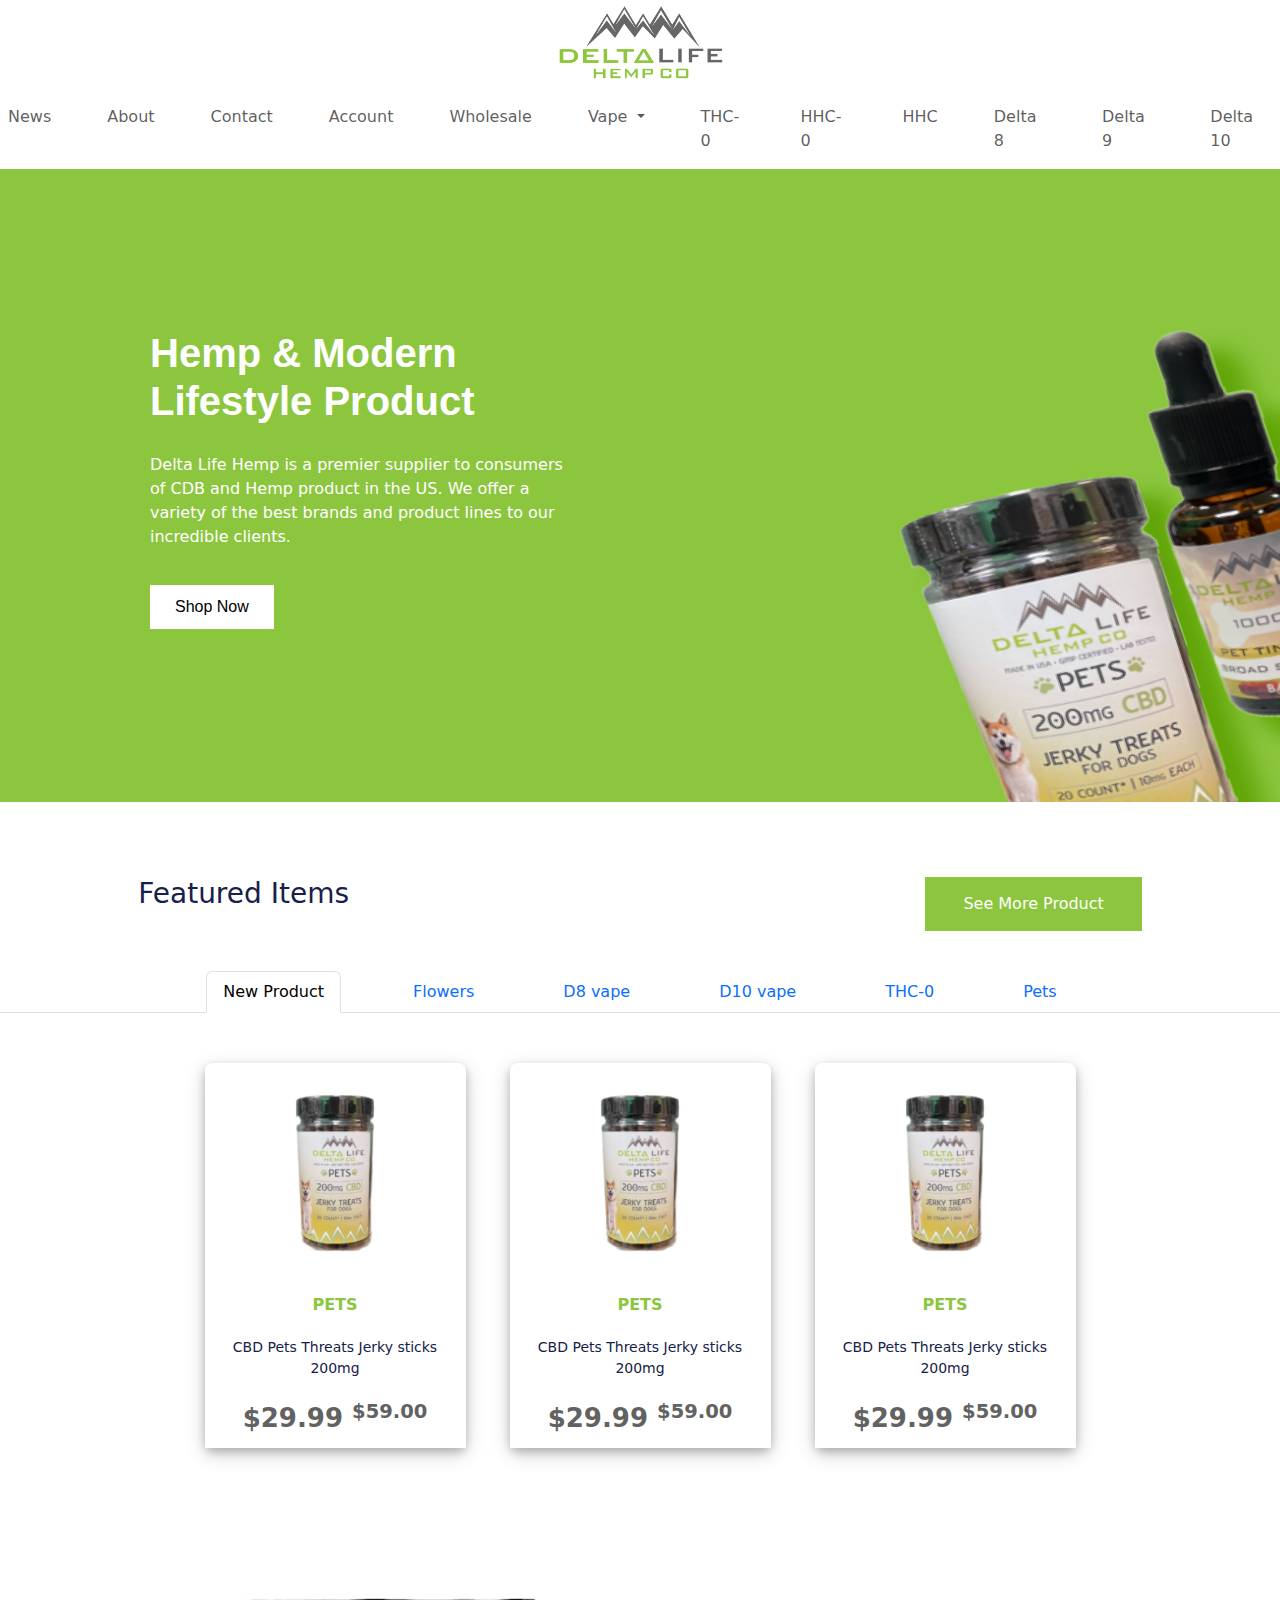
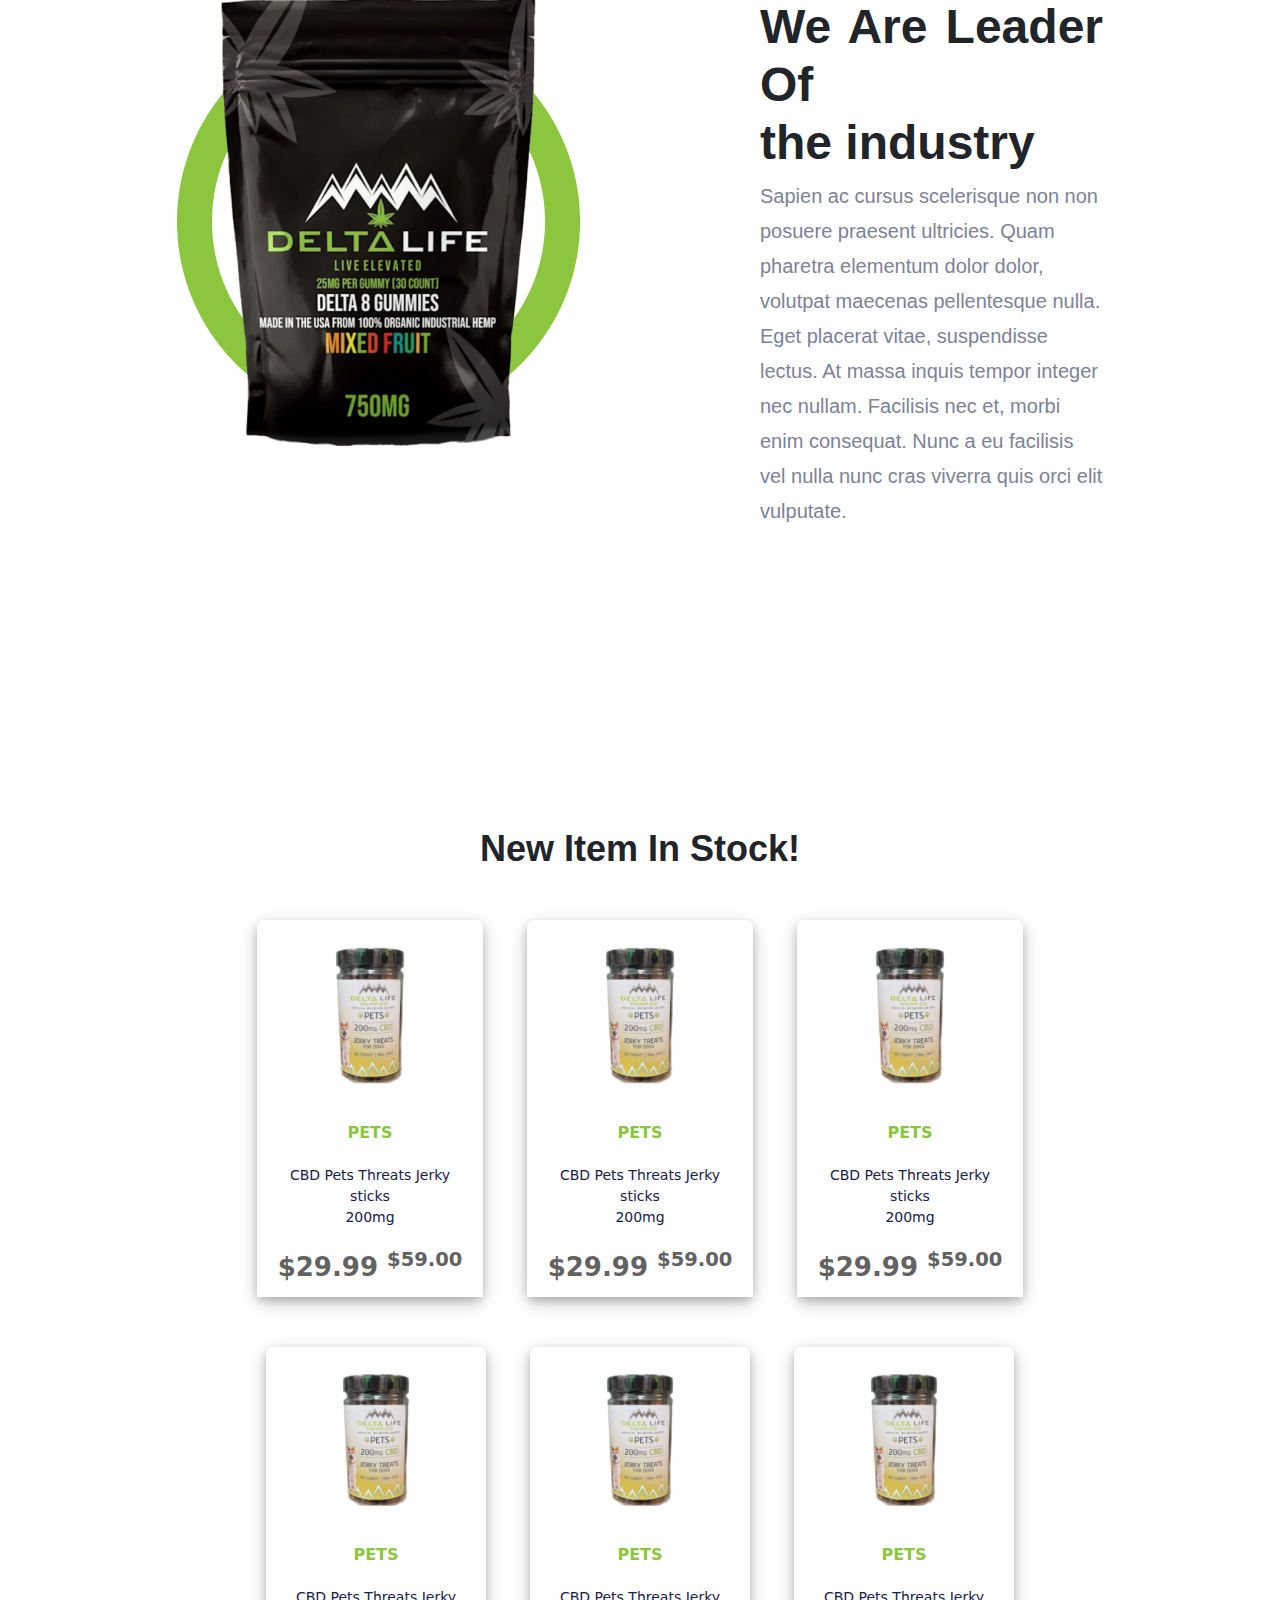
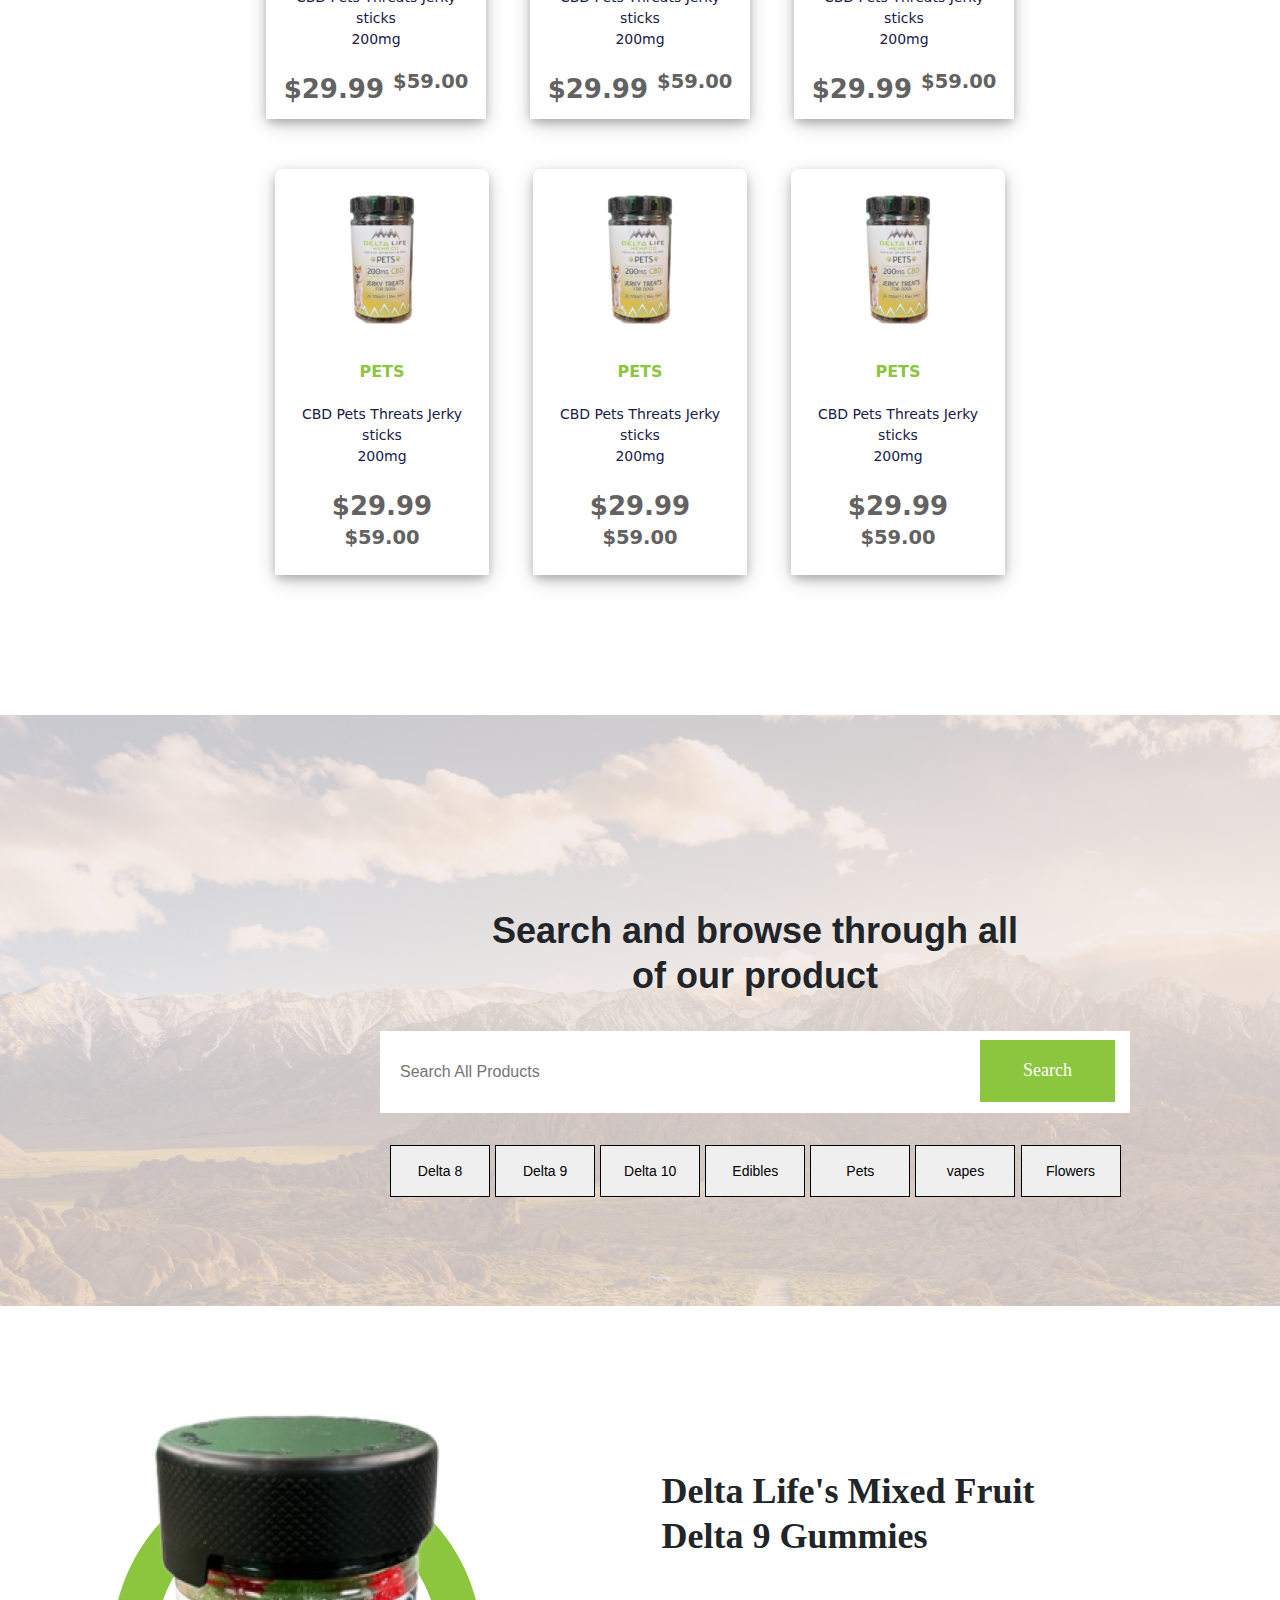
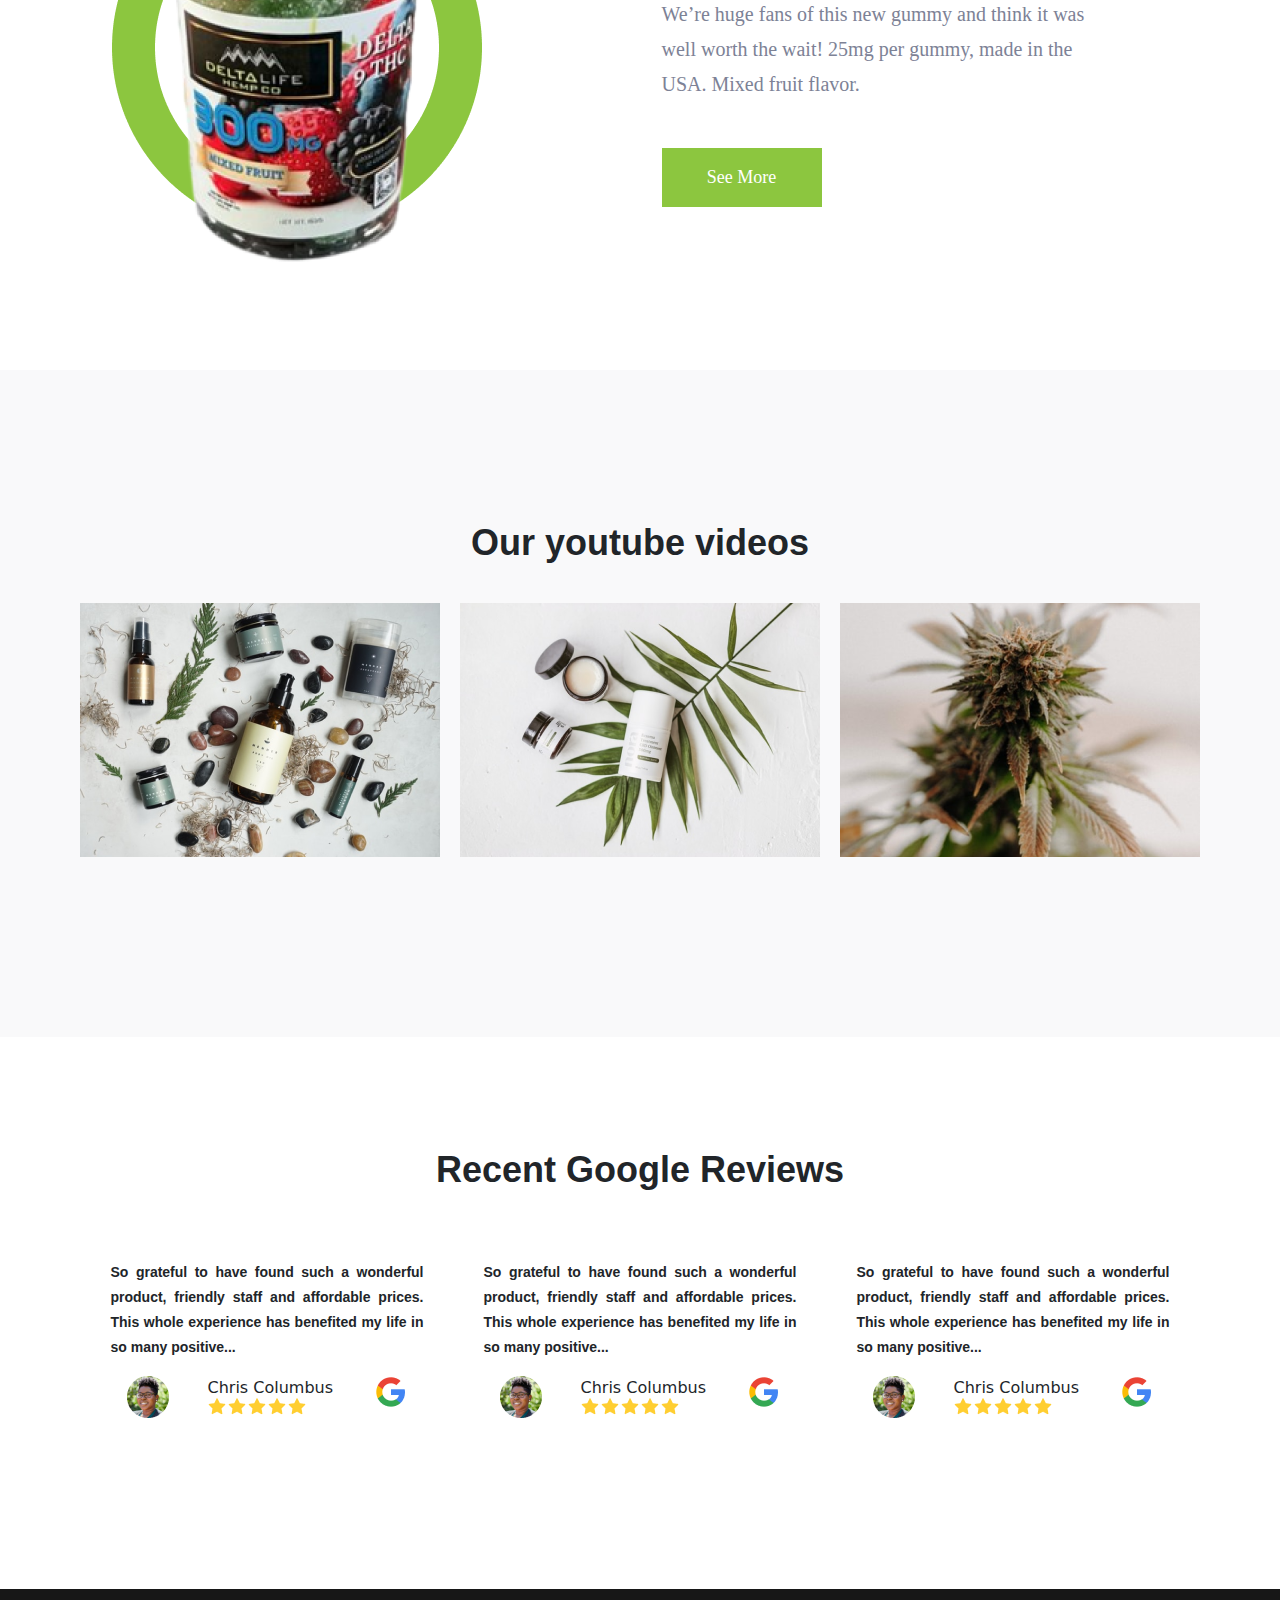
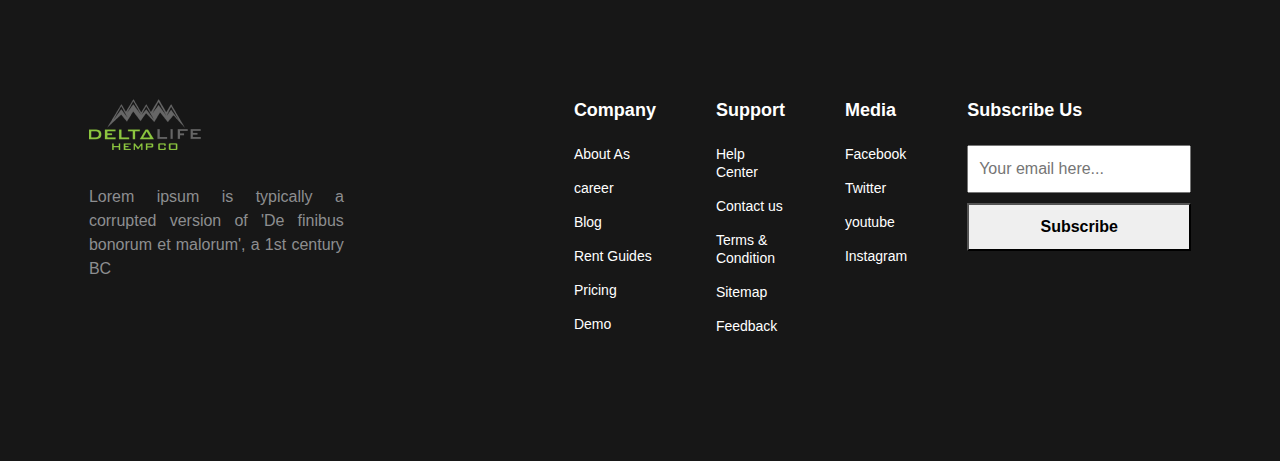
<file: Delta/index.html>
<!DOCTYPE html>
<html lang="en">

<head>
    <meta charset="UTF-8">
    <meta name="viewport" content="width=device-width, initial-scale=1.0">
    <link rel="stylesheet" href="Css/index.css">
    <link href="https://cdn.jsdelivr.net/npm/bootstrap@5.3.3/dist/css/bootstrap.min.css" rel="stylesheet">
    <script src="https://cdn.jsdelivr.net/npm/bootstrap@5.3.3/dist/js/bootstrap.bundle.min.js"></script>
    <title>Delta Life</title>
    <link rel="icon"
    href="logo/delta 2.png">
</head>

<body>
    <div class="box">
        <img src="logo/first test.png" alt="" class="img">
    </div>
    <nav class="navbar navbar-expand-lg navbar-light">

        <div class="nav collapse navbar-collapse" id="navbarNavDropdown">
            <ul class="Inav navbar-nav">
                <li class="nav-item">
                    <a class="nav-link" href="#">News</a>
                </li>
                <li class="nav-item">
                    <a class="nav-link" href="#">About</a>
                </li>
                <li class="nav-item">
                    <a class="nav-link" href="#">Contact</a>
                </li>
                <li class="nav-item">
                    <a class="nav-link" href="#">Account</a>
                </li>
                <li class="nav-item">
                    <a class="nav-link" href="#">Wholesale</a>
                </li>
                <li class="nav-item dropdown">
                    <a class="nav-link dropdown-toggle" href="#" id="navbarDropdownMenuLink" role="button"
                        data-toggle="dropdown" aria-haspopup="true" aria-expanded="false">
                        Vape
                    </a>
                    <div class="dropdown-menu" aria-labelledby="navbarDropdownMenuLink">
                        <a class="dropdown-item" href="#">Action</a>
                        <a class="dropdown-item" href="#">Another action</a>
                        <a class="dropdown-item" href="#">Something else here</a>
                    </div>
                <li class="nav-item">
                    <a class="nav-link" href="#">THC-0</a>
                </li>
                <li class="nav-item">
                    <a class="nav-link" href="#">HHC-0</a>
                </li>
                <li class="nav-item">
                    <a class="nav-link" href="#">HHC</a>
                </li>
                <li class="nav-item">
                    <a class="nav-link" href="#">Delta 8</a>
                </li>
                <li class="nav-item">
                    <a class="nav-link" href="#">Delta 9</a>
                </li>
                <li class="nav-item">
                    <a class="nav-link" href="#">Delta 10</a>
                </li>

                </li>
            </ul>
        </div>
    </nav>
    <div class="box1">
        <div class="Ibox1">
            <div class="IIbox1">
                <h1 class="txt1">Hemp & Modern Lifestyle Product</h1>
                <p class="Itxt1">Delta Life Hemp is a premier supplier to consumers of CDB
                    and Hemp product in the US. We offer a variety of the
                    best brands and product lines to our incredible clients.
                </p>

                <div>
                    <button class="btn1">Shop Now</button>
                </div>
            </div>
        </div>
        <div class="IIIbox1">
            <img src="images/Group 1003.png" alt="" class="img1 ">
        </div>
    </div>
    <div class="box2">
        <div class="Ibox2">
            <h3 class="txt2"> Featured Items</h3>
            <div>
                <button class="btn2">See More Product</button>
            </div>
        </div>
    </div>
    <div class="IIbox2">
        <ul class="nav2 nav nav-tabs mb-3" id="ex1" role="tablist">
            <li class="nav-item" role="presentation">
                <a class="nav-link active" id="ex1-tab-1" data-bs-toggle="tab" href="#ex1-tabs-1" role="tab"
                    aria-controls="ex1-tabs-1" aria-selected="true">New Product</a>
            </li>
            <li class="nav-item" role="presentation">
                <a class="nav-link" id="ex1-tab-2" data-bs-toggle="tab" href="#ex1-tabs-2" role="tab"
                    aria-controls="ex1-tabs-2" aria-selected="false">Flowers</a>
            </li>
            <li class="nav-item" role="presentation">
                <a class="nav-link" id="ex1-tab-3" data-bs-toggle="tab" href="#ex1-tabs-3" role="tab"
                    aria-controls="ex1-tabs-3" aria-selected="false">D8 vape</a>
            </li>
            <li class="nav-item" role="presentation">
                <a class="nav-link" id="ex1-tab-4" data-bs-toggle="tab" href="#ex1-tabs-4" role="tab"
                    aria-controls="ex1-tabs-4" aria-selected="false">D10 vape</a>
            </li>
            <li class="nav-item" role="presentation">
                <a class="nav-link" id="ex1-tab-5" data-bs-toggle="tab" href="#ex1-tabs-5" role="tab"
                    aria-controls="ex1-tabs-5" aria-selected="false">THC-0</a>
            </li>
            <li class="nav-item" role="presentation">
                <a class="nav-link" id="ex1-tab-6" data-bs-toggle="tab" href="#ex1-tabs-6" role="tab"
                    aria-controls="ex1-tabs-6" aria-selected="false">Pets</a>
            </li>
        </ul>
        <div class="tab-content" id="ex1-content">
            <div class="tab-pane fade show active" id="ex1-tabs-1" role="tabpanel" aria-labelledby="ex1-tab-1">
                <div class=" container" style="margin-top:50px;">
                    <div class="card1 row">
                        <div class="col-md-3">
                            <div class="card-sl">
                                <div class="MIBox2 card-image">
                                    <img src="images/Pets 200mg.png" class="Mbox2"/>
                                </div>


                                <div class="IItext2 card-heading">
                                    PETS
                                </div>
                                <div class="IIItext2 card-text">
                                    CBD Pets Threats Jerky sticks <br> 200mg</div>
                                <div class="IVtext2 card-text">
                                    $29.99 <sup>$59.00</sup>
                                </div>

                            </div>
                        </div>


                        <div class="col-md-3">
                            <div class="MBox2 card-sl">
                                <div class="MIBox2 card-image">
                                    <img src="images/Pets 200mg.png" />
                                </div>


                                <div class="IItext2 card-heading">
                                    PETS
                                </div>
                                <div class="IIItext2 card-text">
                                    CBD Pets Threats Jerky sticks <br> 200mg
                                </div>
                                <div class="IVtext2 card-text">
                                    $29.99 <sup>$59.00</sup>
                                </div>

                            </div>
                        </div>


                        <div class="col-md-3">
                            <div class="card-sl">
                                <div class="MIBox2 card-image">
                                    <img src="images/Pets 200mg.png" />
                                </div>


                                <div class="IItext2 card-heading">
                                    PETS
                                </div>
                                <div class="IIItext2 card-text">
                                    CBD Pets Threats Jerky sticks <br> 200mg
                                </div>
                                <div class="IVtext2 card-text">
                                    $29.99 <sup>$59.00</sup>
                                </div>

                            </div>
                        </div>
                    </div>
                </div>
            </div>
            <div class="tab-pane fade" id="ex1-tabs-2" role="tabpanel" aria-labelledby="ex1-tab-2">
                <div class="card1 row">
                    <div class="col-md-3">
                        <div class="card-sl">
                            <div class="MIBox2 card-image">
                                <img src="images/Pets 200mg.png" class="Mbox2"/>
                            </div>


                            <div class="IItext2 card-heading">
                                PETS
                            </div>
                            <div class="IIItext2 card-text">
                                CBD Pets Threats Jerky sticks <br> 200mg</div>
                            <div class="IVtext2 card-text">
                                $29.99 <sup>$59.00</sup>
                            </div>

                        </div>
                    </div>


                    <div class="col-md-3">
                        <div class="card-sl">
                            <div class="MIBox2 card-image">
                                <img src="images/Pets 200mg.png" />
                            </div>


                            <div class="IItext2 card-heading">
                                PETS
                            </div>
                            <div class="IIItext2 card-text">
                                CBD Pets Threats Jerky sticks <br> 200mg
                            </div>
                            <div class="IVtext2 card-text">
                                $29.99 <sup>$59.00</sup>
                            </div>

                        </div>
                    </div>


                    <div class="col-md-3">
                        <div class="card-sl">
                            <div class="MIBox2 card-image">
                                <img src="images/Pets 200mg.png" />
                            </div>


                            <div class="IItext2 card-heading">
                                PETS
                            </div>
                            <div class="IIItext2 card-text">
                                CBD Pets Threats Jerky sticks <br> 200mg
                            </div>
                            <div class="IVtext2 card-text">
                                $29.99 <sup>$59.00</sup>
                            </div>

                        </div>
                    </div>
                </div>
            </div>
            <div class="tab-pane fade" id="ex1-tabs-3" role="tabpanel" aria-labelledby="ex1-tab-3">
                <div class="card1 row">
                    <div class="col-md-3">
                        <div class="card-sl">
                            <div class="MIBox2 card-image">
                                <img src="images/Pets 200mg.png" class="Mbox2"/>
                            </div>


                            <div class="IItext2 card-heading">
                                PETS
                            </div>
                            <div class="IIItext2 card-text">
                                CBD Pets Threats Jerky sticks <br> 200mg</div>
                            <div class="IVtext2 card-text">
                                $29.99 <sup>$59.00</sup>
                            </div>

                        </div>
                    </div>


                    <div class="col-md-3">
                        <div class="card-sl">
                            <div class="MIBox2 card-image">
                                <img src="images/Pets 200mg.png" />
                            </div>


                            <div class="IItext2 card-heading">
                                PETS
                            </div>
                            <div class="IIItext2 card-text">
                                CBD Pets Threats Jerky sticks <br> 200mg
                            </div>
                            <div class="IVtext2 card-text">
                                $29.99 <sup>$59.00</sup>
                            </div>

                        </div>
                    </div>


                    <div class="col-md-3">
                        <div class="card-sl">
                            <div class="MIBox2 card-image">
                                <img src="images/Pets 200mg.png" />
                            </div>


                            <div class="IItext2 card-heading">
                                PETS
                            </div>
                            <div class="IIItext2 card-text">
                                CBD Pets Threats Jerky sticks <br> 200mg
                            </div>
                            <div class="IVtext2 card-text">
                                $29.99 <sup>$59.00</sup>
                            </div>

                        </div>
                    </div>
                </div>
            </div>
            <div class="tab-pane fade" id="ex1-tabs-4" role="tabpanel" aria-labelledby="ex1-tab-4">
                <div class="card1 row">
                    <div class="col-md-3">
                        <div class="card-sl">
                            <div class="MIBox2 card-image">
                                <img src="images/Pets 200mg.png" class="Mbox2"/>
                            </div>


                            <div class="IItext2 card-heading">
                                PETS
                            </div>
                            <div class="IIItext2 card-text">
                                CBD Pets Threats Jerky sticks <br> 200mg</div>
                            <div class="IVtext2 card-text">
                                $29.99 <sup>$59.00</sup>
                            </div>

                        </div>
                    </div>


                    <div class="col-md-3">
                        <div class="card-sl">
                            <div class="MIBox2 card-image">
                                <img src="images/Pets 200mg.png" />
                            </div>


                            <div class="IItext2 card-heading">
                                PETS
                            </div>
                            <div class="IIItext2 card-text">
                                CBD Pets Threats Jerky sticks <br> 200mg
                            </div>
                            <div class="IVtext2 card-text">
                                $29.99 <sup>$59.00</sup>
                            </div>

                        </div>
                    </div>


                    <div class="col-md-3">
                        <div class="card-sl">
                            <div class="MIBox2 card-image">
                                <img src="images/Pets 200mg.png" />
                            </div>


                            <div class="IItext2 card-heading">
                                PETS
                            </div>
                            <div class="IIItext2 card-text">
                                CBD Pets Threats Jerky sticks <br> 200mg
                            </div>
                            <div class="IVtext2 card-text">
                                $29.99 <sup>$59.00</sup>
                            </div>

                        </div>
                    </div>
                </div>
            </div>
            <div class="tab-pane fade" id="ex1-tabs-5" role="tabpanel" aria-labelledby="ex1-tab-5">
                <div class="card1 row">
                    <div class="col-md-3">
                        <div class="card-sl">
                            <div class="MIBox2 card-image">
                                <img src="images/Pets 200mg.png" class="Mbox2"/>
                            </div>


                            <div class="IItext2 card-heading">
                                PETS
                            </div>
                            <div class="IIItext2 card-text">
                                CBD Pets Threats Jerky sticks <br> 200mg</div>
                            <div class="IVtext2 card-text">
                                $29.99 <sup>$59.00</sup>
                            </div>

                        </div>
                    </div>


                    <div class="col-md-3">
                        <div class="card-sl">
                            <div class="MIBox2 card-image">
                                <img src="images/Pets 200mg.png" />
                            </div>


                            <div class="IItext2 card-heading">
                                PETS
                            </div>
                            <div class="IIItext2 card-text">
                                CBD Pets Threats Jerky sticks <br> 200mg
                            </div>
                            <div class="IVtext2 card-text">
                                $29.99 <sup>$59.00</sup>
                            </div>

                        </div>
                    </div>


                    <div class="col-md-3">
                        <div class="card-sl">
                            <div class="MIBox2 card-image">
                                <img src="images/Pets 200mg.png" />
                            </div>


                            <div class="IItext2 card-heading">
                                PETS
                            </div>
                            <div class="IIItext2 card-text">
                                CBD Pets Threats Jerky sticks <br> 200mg
                            </div>
                            <div class="IVtext2 card-text">
                                $29.99 <sup>$59.00</sup>
                            </div>

                        </div>
                    </div>
                </div>
            </div>
            <div class="tab-pane fade" id="ex1-tabs-6" role="tabpanel" aria-labelledby="ex1-tab-6">
                <div class="card1 row">
                    <div class="col-md-3">
                        <div class="card-sl">
                            <div class="MIBox2 card-image">
                                <img src="images/Pets 200mg.png" class="Mbox2"/>
                            </div>


                            <div class="IItext2 card-heading">
                                PETS
                            </div>
                            <div class="IIItext2 card-text">
                                CBD Pets Threats Jerky sticks <br> 200mg</div>
                            <div class="IVtext2 card-text">
                                $29.99 <sup>$59.00</sup>
                            </div>

                        </div>
                    </div>


                    <div class="col-md-3">
                        <div class="card-sl">
                            <div class="MIBox2 card-image">
                                <img src="images/Pets 200mg.png" />
                            </div>


                            <div class="IItext2 card-heading">
                                PETS
                            </div>
                            <div class="IIItext2 card-text">
                                CBD Pets Threats Jerky sticks <br> 200mg
                            </div>
                            <div class="IVtext2 card-text">
                                $29.99 <sup>$59.00</sup>
                            </div>

                        </div>
                    </div>


                    <div class="col-md-3">
                        <div class="card-sl">
                            <div class="MIBox2 card-image">
                                <img src="images/Pets 200mg.png" />
                            </div>


                            <div class="IItext2 card-heading">
                                PETS
                            </div>
                            <div class="IIItext2 card-text">
                                CBD Pets Threats Jerky sticks <br> 200mg
                            </div>
                            <div class="IVtext2 card-text">
                                $29.99 <sup>$59.00</sup>
                            </div>

                        </div>
                    </div>
                </div>
            </div>
        </div>
    </div>

    
    <div class="box3">
        <div class="Ibox3">

            <img src="images/Mixed fruits.png">
        </div>

        <div class="IIbox3">
            <h1 class="IItxt3"> We Are Leader Of <br> the industry</h1>
             <h4 class="Itxt3">Sapien ac cursus scelerisque non non posuere praesent ultricies. Quam pharetra
                elementum dolor dolor, volutpat maecenas pellentesque nulla. Eget placerat vitae, suspendisse lectus. At massa
                inquis tempor integer nec nullam. Facilisis nec et, morbi enim consequat. Nunc a eu facilisis vel nulla
                nunc cras viverra quis orci elit vulputate.</h4>
        </div>
    </div>
    <div class="box4">
        <div>
            <h1 class="Itxt4">New Item In Stock!</h1>
        </div>
        <div class=" container" style="margin-top:50px;">
            <div class="card1 row">
                <div class="col-md-3">
                    <div class="card-sl">
                        <div class="card-image">
                            <img src="images/Pets 200mg.png" />
                        </div>


                        <div class="IItext2 card-heading">
                            PETS
                        </div>
                        <div class="IIItext2 card-text">
                            CBD Pets Threats Jerky sticks <br> 200mg</div>
                        <div class="IVtext2 card-text">
                            $29.99 <sup>$59.00</sup>
                        </div>

                    </div>
                </div>


                <div class="col-md-3">
                    <div class="card-sl">
                        <div class="card-image">
                            <img src="images/Pets 200mg.png" />
                        </div>


                        <div class="IItext2 card-heading">
                            PETS
                        </div>
                        <div class="IIItext2 card-text">
                            CBD Pets Threats Jerky sticks <br> 200mg
                        </div>
                        <div class="IVtext2 card-text">
                            $29.99 <sup>$59.00</sup>
                        </div>

                    </div>
                </div>


                <div class="col-md-3">
                    <div class="card-sl">
                        <div class="card-image">
                            <img src="images/Pets 200mg.png" />
                        </div>


                        <div class="IItext2 card-heading">
                            PETS
                        </div>
                        <div class="IIItext2 card-text">
                            CBD Pets Threats Jerky sticks <br> 200mg
                        </div>
                        <div class="IVtext2 card-text">
                            $29.99 <sup>$59.00</sup>
                        </div>

                    </div>
                </div>
            </div>
            <div class=" container" style="margin-top:50px;">
                <div class="card1 row">
                    <div class="col-md-3">
                        <div class="card-sl">
                            <div class="card-image">
                                <img src="images/Pets 200mg.png" />
                            </div>


                            <div class="IItext2 card-heading">
                                PETS
                            </div>
                            <div class="IIItext2 card-text">
                                CBD Pets Threats Jerky sticks <br> 200mg</div>
                            <div class="IVtext2 card-text">
                                $29.99 <sup>$59.00</sup>
                            </div>

                        </div>
                    </div>


                    <div class="col-md-3">
                        <div class="card-sl">
                            <div class="card-image">
                                <img src="images/Pets 200mg.png" />
                            </div>


                            <div class="IItext2 card-heading">
                                PETS
                            </div>
                            <div class="IIItext2 card-text">
                                CBD Pets Threats Jerky sticks <br> 200mg
                            </div>
                            <div class="IVtext2 card-text">
                                $29.99 <sup>$59.00</sup>
                            </div>

                        </div>
                    </div>


                    <div class="col-md-3">
                        <div class="card-sl">
                            <div class="card-image">
                                <img src="images/Pets 200mg.png" />
                            </div>


                            <div class="IItext2 card-heading">
                                PETS
                            </div>
                            <div class="IIItext2 card-text">
                                CBD Pets Threats Jerky sticks <br> 200mg
                            </div>
                            <div class="IVtext2 card-text">
                                $29.99 <sup>$59.00</sup>
                            </div>

                        </div>
                    </div>
                </div>
                <div class=" container" style="margin-top:50px;">
                    <div class="card1 row">
                        <div class="col-md-3">
                            <div class="card-sl">
                                <div class="card-image">
                                    <img src="images/Pets 200mg.png" />
                                </div>


                                <div class="IItext2 card-heading">
                                    PETS
                                </div>
                                <div class="IIItext2 card-text">
                                    CBD Pets Threats Jerky sticks <br> 200mg</div>
                                <div class="IVtext2 card-text">
                                    $29.99 <sup>$59.00</sup>
                                </div>

                            </div>
                        </div>


                        <div class="col-md-3">
                            <div class="card-sl">
                                <div class="card-image">
                                    <img src="images/Pets 200mg.png" />
                                </div>


                                <div class="IItext2 card-heading">
                                    PETS
                                </div>
                                <div class="IIItext2 card-text">
                                    CBD Pets Threats Jerky sticks <br> 200mg
                                </div>
                                <div class="IVtext2 card-text">
                                    $29.99 <sup>$59.00</sup>
                                </div>

                            </div>
                        </div>


                        <div class="col-md-3">
                            <div class="card-sl">
                                <div class="card-image">
                                    <img src="images/Pets 200mg.png" />
                                </div>


                                <div class="IItext2 card-heading">
                                    PETS
                                </div>
                                <div class="IIItext2 card-text">
                                    CBD Pets Threats Jerky sticks <br> 200mg
                                </div>
                                <div class="IVtext2 card-text">
                                    $29.99 <sup>$59.00</sup>
                                </div>

                            </div>
                        </div>
                    </div>
                </div>
            </div>
        </div>
    </div>

    <div class="box5">
        <div class="IIIbox5">
            <img src="images/walking.png" alt="" class="img5">
            <div class="Ibox5">
                <h1 class="Itxt5">Search and browse through all <br> of our product</h1>

                <input type="text" placeholder="Search All Products" class="inpt">
                <span>
                    <button class="btn5">Search</button>
                </span>
                <div class="IIbox5">
                    <button class="Ibtn5">Delta 8</button>
                    <button class="Ibtn5">Delta 9</button>
                    <button class="Ibtn5">Delta 10</button>
                    <button class="Ibtn5">Edibles</button>
                    <button class="Ibtn5">Pets</button>
                    <button class="Ibtn5">vapes</button>
                    <button class="Ibtn5">Flowers</button>
                </div>
            </div>
        </div>

    </div>

    <div class="box6">
        <div class="Ibox6">
            <img src="images/Mixed fruits2.png" alt="" class="img6">
        </div>
        <div class="IIbox6">
            <h1 class="Itxt6 ">Delta Life's Mixed Fruit Delta 9 Gummies</h1>
            <p class="IItxt6">We’re huge fans of this new gummy and think it was <br>well worth the wait! 25mg per
                gummy, made in the <br>USA. Mixed fruit flavor. </p>

            <button class="Ibtn6">See More</button>

        </div>
    </div>
    <div class="box7">
        <div class="Ibox7">
            <h1 class="Itxt7">Our youtube videos</h1>
        </div>
        <div class="IIbox7">
            <img src="images/yt img1.png" alt="" class="Iimg7">
            <img src="images/yt img2.png" alt="" class="IIimg7">
            <img src="images/yt img3.png" alt="" class="IIIimg7">
        </div>
    </div>
    <div class="box8">
        <div>
            <h1 class="Itxt8">Recent Google Reviews</h1>
        </div>
        <div class="IVbox8">
            <div class="IIbox8">
                <div>
                    <p class="IItxt8">So grateful to have found such a wonderful product, friendly staff and affordable
                        prices. This whole experience has benefited my life in so many positive...</p>
                    <div class="Ibox8">
                        <img src="images/person.png" alt="" class="Iimg8">
                        <div>
                            <p class="IIItxt8">Chris Columbus</p>
                            <img src="images/Starimg.png" alt="" class="Istar8">
                        </div>
                        <div class="IIIbox8">
                            <img src="images/googlelogo.png" alt="">
                        </div>
                    </div>
                </div>
            </div>
            <div class="IIbox8">
                <div>
                    <p class="IItxt8">So grateful to have found such a wonderful product, friendly staff and affordable
                        prices. This whole experience has benefited my life in so many positive...</p>
                    <div class="Ibox8">
                        <img src="images/person.png" alt="" class="Iimg8">
                        <div>
                            <p class="IIItxt8">Chris Columbus</p>
                            <img src="images/Starimg.png" alt="" class="Istar8">
                        </div>
                        <div class="IIIbox8">
                            <img src="images/googlelogo.png" alt="">
                        </div>
                    </div>
                </div>
            </div>

            <div class="IIbox8">
                <div>
                    <p class="IItxt8">So grateful to have found such a wonderful product, friendly staff and affordable
                        prices. This whole experience has benefited my life in so many positive...</p>
                    <div class="Ibox8">
                        <img src="images/person.png" alt="" class="Iimg8">
                        <div>
                            <p class="IIItxt8">Chris Columbus</p>
                            <img src="images/Starimg.png" alt="" class="Istar8">
                        </div>
                        <div class="IIIbox8">
                            <img src="images/googlelogo.png" alt="">
                        </div>
                    </div>
                </div>
            </div>
        </div>
    </div>
    <div class="box9">
        <div class="Ibox9">
            <img src="logo/delta 2.png" alt="" class="Iimg9">
            <p class="Itxt9">Lorem ipsum is typically a corrupted version of 'De finibus bonorum et malorum', a 1st
                century BC</p>
        </div>
        <div class="IIbox9">
            <div>
                <h1 class="IIItxt9">Company</h1>
                <div class="IVtxt9">
                    <p class="IItxt9">About As</p>
                <p class="IItxt9">career</p>
                <p class="IItxt9">Blog</p>
                <p class="IItxt9">Rent Guides</p>
                <p class="IItxt9">Pricing</p>
                <p class="IItxt9">Demo</p>
                
                </div>
            </div>
            <div>
                <h1 class="IIItxt9">Support</h1>
                <div class="IVtxt9">
                <p class="IItxt9">Help Center</p>

                <p class="IItxt9">Contact us</p>

                <p class="IItxt9">Terms & Condition</p>

                <p class="IItxt9">Sitemap</p>

                <p class="IItxt9"> Feedback</p>
                </div>
            </div>
            <div>
                <h1 class="IIItxt9">Media</h1>
                <div class="IVtxt9">
                <p class="IItxt9" >Facebook</p>
                <p class="IItxt9">Twitter</p>
                <p class="IItxt9">youtube</p>
                <p class="IItxt9">Instagram</p>
                </div>
            </div>
            <div>
                <h1 class="IIItxt9">Subscribe Us</h1>
                <div class="IVtxt9">
                <input type="text" class="Isub9" placeholder="Your email here...">
                <div>
                <button class="Ibtn9">Subscribe</button>
                </div> 
                </div>
            </div>
        </div>
    </div>
    <!-- <script src="javascript/tabs.js"></script> -->
</body>

</html>
</file>
<file: Delta/Css/index.css>
.img {
    width: 194px;
    height: 89px;


}

.box {
    display: flex;
    justify-content: center;
}

.nav {
    display: flex;
    justify-content: center;

}

.Inav {
    display: flex;
    gap: 40px;
}

.txt {
    color: black;
}

.box1 {
    background: #8CC63F;
    position: relative;
    width: 100%;
    height: 633px;
    overflow: hidden;

    /* 
    display: flex;
    justify-content: center; */


}


.txt1 {
    width: 60%;
    color: white;
    font-family: sans-serif;
    font-weight: bold;
}

.Itxt1 {
    color: white;
    width: 74%;
}

.Ibox1 {
    position: absolute;
    width: 566px;
    height: 371px;
    top: 160px;
    left: 150px;


}

.IIbox1 {
    display: flex;
    flex-direction: column;
    gap: 20px;
}

.btn1 {
    background-color: white;
    color: black;
    font-family: Arial, Helvetica, sans-serif;
    border: none;
    padding: 10px 25px;
}
.btn1:hover{
    background-color: #171717;
    color: white;
}

.img1 {
    position: absolute;
    width: 715.88px;
    height: 740.91px;
    rotate: 20px;
    left: 820px;
    top: 60px;
}

.box2 {
    padding: 40px;
}

.Ibox2 {
    display: flex;
    justify-content: space-around;
    gap: 380px;
    margin-top: 35px;
}

.txt2 {
    color: #172048;

}

.btn2 {
    background: #8CC63F;
    color: white;
    padding: 15px 38px;

    border: none;


}
.btn2:hover{
    background: #76b91d;
    color: white;
}

.nav2 {
    display: flex;
    justify-content: center;
    gap: 55px;
    color: black;

}

.card1 {
    display: flex;
    justify-content: center;
    gap: 20px;
}


a {
    text-decoration: none;
}


.card-sl {
    border-radius: 8px;
    box-shadow: 0 4px 8px 0 rgba(0, 0, 0, 0.2), 0 6px 20px 0 rgba(0, 0, 0, 0.19);
}

.card-image img {
    max-height: 100%;
    max-width: 100%;
    border-radius: 8px 8px 0px 0;
}





.card-heading {
    font-size: 18px;
    font-weight: bold;
    background: #fff;
    padding: 10px 15px;
}

.card-text {
    padding: 10px 15px;
    background: #fff;
    font-size: 14px;
    color: #636262;
}






@-webkit-keyframes pulse {
    0% {
        -moz-transform: scale(0.9);
        -ms-transform: scale(0.9);
        -webkit-transform: scale(0.9);
        transform: scale(0.9);
    }

    70% {
        -moz-transform: scale(1);
        -ms-transform: scale(1);
        -webkit-transform: scale(1);
        transform: scale(1);
        box-shadow: 0 0 0 50px rgba(90, 153, 212, 0);
    }

    100% {
        -moz-transform: scale(0.9);
        -ms-transform: scale(0.9);
        -webkit-transform: scale(0.9);
        transform: scale(0.9);
        box-shadow: 0 0 0 0 rgba(90, 153, 212, 0);
    }
}

.IItext2 {
    text-align: center;
    color: #8CC63F;
    font-size: 16px;
}

.IIItext2 {
    text-align: center;
    color: #172048;

}

.IVtext2 {
    font-weight: bolder;
    font-size: 26px;
    text-align: center;
}



.box3 {
padding: 150px;
/*position: relative;
width: 1440px;
height: 750px; */
display: flex;
justify-content: center;
gap: 180px;
}
.Ibox3{
    /* position: absolute;
    width: 403px;
height: 448.28px;
top: 150px;
left: 270px; */


}
.IIbox3 {
        text-align: justify;
      /*  position: absolute;
    height: 380px;
    top: 150px;;
    left: 800px; */
width: 35%;

}
.IItxt3{
    font-size: 48px;
    font-weight: 600;
    font-family: sans-serif;
}

.Itxt3 {
    width: 100%;
    color: #7D8296;
    font-family: sans-serif;
    font-size: 20px;
    font-weight: 400;
    line-height: 35px;
    letter-spacing: 0em;
    text-align: left;
    
}
.Itxt4{
    font-family: sans-serif;
    font-size: 36px;
    font-weight: 600;
    text-align: center;
}
.box4{
    padding: 140px;
}
/* .box5{
background-image: url("images/background.png");
background-repeat: no-repeat;
width: 1440px;
height: 591px;
} */
/* .img5{
    position: relative;
 width: 1440px;
height: 591px;
background-color: black;

} */
.Ibox5{
    background-color: rgb(241, 232, 232,0.8);
        
    width: 1510px;
height: 591px;
display: flex;
justify-content: center;
flex-direction: column;
align-items: center;
position: absolute;

height: 591px;
top: 0px;

}
.Itxt5{
  text-align: center;
  font-family: sans-serif;
font-size: 36px;
font-weight: 600;
line-height: 45px;
letter-spacing: 0em;

}

.img5{
    
    height: 591px;
    width: 1510px;
}
.inpt{
    width: 750px;
    height: 82px;
    border: none;
    padding: 20px;
    margin-top: 25px;
    position: relative;
}
:placeholder-shown{
    font-family: sans-serif;
font-size: 16px;
font-weight: 300;
line-height: 20px;
letter-spacing: 0px;
text-align: left;

}
.btn5{
    position: absolute;
    width: 135px;
height: 62px;
top: 325px;
left: 980px;
background: #8CC63F;
color: #FFFFFF;
font-family: Sora;
font-size: 18px;
font-weight: 400;
line-height: 23px;
letter-spacing: 0px;
text-align: center;
border: none;
}
.btn5:hover{
    
        background: #76b91d;
        color: white;
    }

.IIbox5{
    position: absolute;
    width: 777px;
height: 50px;
top: 430px;
left: 390px;

}
.Ibtn5{
    width: 100px;

padding: 15px 21px 15px 21px;
border: 1px solid black;
font-family: sans-serif;
font-size: 14px;    
font-weight: 400;
line-height: 20px;
letter-spacing: 0px;
text-align: center;


}
.Ibtn5:hover{
    background: #171717;
    color: white;
}
.box5{
    position: relative;
    height: 591px;
    width: 1510px;

}
.IIIbox5{
    position: absolute;
    height: 591px;
    width: 1510px;
}
.img6{
    /* width: 370px;
    height: 464px;
    top: 4700px;
    left: 227px;
    position: absolute; */
}
.box6{
    display: flex;
    justify-content: center;
    gap: 180px;
    padding: 100PX;
}
.Itxt6{
    width: 446px;
height: 90.15px;
font-family: Sora;
font-size: 36px;
font-weight: 600;
line-height: 45px;
letter-spacing: 0em;
text-align: left;

}
.IItxt6{
    width: 507px;
text-align: justify;
font-family: 'Inter';
font-size: 20px;
font-weight: 400;
line-height: 35px;
letter-spacing: 0em;
text-align: left;
color: #7D8296;


}
.IIbox6{
    display: flex;
    justify-content: center;
    flex-direction: column;
    gap: 30px;
}
.Ibtn6{
    width: 160px;
height: 59px;
font-family: 'Sora';

padding: 18px, 37px, 18px, 37px;
background: #8CC63F;
color: #fff;
border: none;
font-size: 18px;
font-weight: 400;
line-height: 23px;
letter-spacing: 0px;
text-align: center;


}
.Ibtn6:hover{
    
    background: #76b91d;
    color: white;
}
.Itxt7{

text-align: center;
font-family: sans-serif;
font-size: 36px;
font-weight: 600;
line-height: 45px;
letter-spacing: 0em;
text-align: center;

}
.box7{
    padding: 150px;
    background-color: rgb(249, 249, 250);
}
.IIbox7{
    display: flex;
    justify-content: center;
    gap: 20px;
    padding: 30px;
}
.Itxt8{
    font-family: sans-serif;
font-size: 36px;
font-weight: 600;
line-height: 45px;
letter-spacing: 0em;
text-align: center;

}
.IItxt8{
    font-family: sans-serif;
font-size: 14px;
font-weight: 600;
line-height: 25px;
letter-spacing: 0px;
width: 313px;
height: 100px;
text-align: justify;

}
.Ibox8{
    display: flex;
    justify-content: space-around;
    gap: 5px;
}
.Iimg8{
    width: 42px;
height: 42px;


}
.Istar8{
    width: 100px;
height: 20px;

}
.IIItxt8{
    width: 129px;
height: 3px;

}
.IIbox8{
    display: flex;
}
.IIbox8{
    display: flex;
    justify-content: center;

}
.IVbox8{
    display: flex;
    justify-content: center;
    gap: 60px;
    padding: 60px;
    
}
.IVtxt8{
    display: flex;
    flex-direction: column;
}
.box8{
    padding: 110px;
}
.box9{
    display: flex;
    justify-content: center;
    background: #171717;
    gap: 230px;
    padding: 110px;
}
.Itxt9{
    font-family: sans-serif;
font-size: 16px;
font-weight: 400;
line-height: 24px;
letter-spacing: 0px;
text-align: justify;
color: #8D8E90;
width: 255px;
height: 72px;




}
.Ibox9{
    display: flex;
    flex-direction: column;
    gap: 35px;
}
.Iimg9{
    width: 112px;
height: 51px;


}
.IItxt9{
    font-family: sans-serif;
font-size: 14px;
font-weight: 400;
line-height: 18px;
letter-spacing: 0px;
color: #FFFFFF;


}
.IIItxt9{
    font-family: sans-serif;
font-size: 18px;
font-weight: 600;
line-height: 23px;
letter-spacing: 0px;
color: #FFFFFF;

}
.IIbox9{
    display: flex;
    gap: 60px;
}
.Isub9{
    width: 224px;
height: 48px;

opacity: 0.1px;
font-family: sans-serif;
font-size: 16px;
font-weight: 400;
line-height: 19px;
letter-spacing: 0px;
padding: 10px;


}
.Ibtn9{
    width: 224px;
height: 48px;
font-family: sans-serif;
font-size: 16px;
font-weight: 600;
line-height: 22px;
letter-spacing: 0px;
text-align: center;
margin-top: 10px;


}
.Ibtn9:hover{
    background: #403f3f;
    color: #fff;
}
.IVtxt9{
    padding-top: 15px;
}

@media screen and (max-width: 600px) {
   .Itxt5{
    
   }
   .inpt{

   }
   .btn5{
    
   }
   .IIbox5{

    width: 611px;
  
   }
   .MIBox2{
    display: flex;
    
    justify-content: center;
   }
    .box7 {
        padding: 50px;
    }

    .Ibox7, .IIbox7 {
        display: flex;
        flex-direction: column;
        align-items: center;
        gap: 10px;
        padding: 20px;
    }

    .Itxt7 {
        font-size: 24px;
        line-height: 30px;
    }

    .Iimg7, .IIimg7, .IIIimg7 {
        width: 100%;
        max-width: 150px;
        height: auto;
    }
    .IVbox8 {
        display: flex;
        flex-direction: column;
        align-items: center;
        gap: 20px; 
        padding: 20px; 
    }

    .Ibox8,
    .IIbox8 {
        display: flex;
        flex-direction: column;
        align-items: center;
        gap: 10px; 
        padding: 10px; 
    }

    
    .IVbox8 {
        flex-direction: column;
        align-items: center;
        gap: 20px; 
        padding: 20px; 
    }

    .Ibox8,
    .IIbox8 {
        flex-direction: column;
        align-items: center;
        gap: 10px; 
        padding: 10px;
    }

 
    .box8 {
        width: 100%;
        max-width: 600px;}
    .IVtxt8,
    .box8 {
        width: 100%;
        max-width: 600px;
    }
    .box9 {
        flex-direction: column;
        align-items: center;
        gap: 20px;
        padding: 50px;
    }

    .Itxt9 {
        width: 100%;
        max-width: none;
        text-align: center;
        height: auto;
    }

    .Ibox9 {
        gap: 20px;
    }

    .Iimg9 {
        width: 100%;
        max-width: 112px;
        height: auto;
    }

    .IIbox9 {
        flex-direction: column;
        gap: 10px;
    }

    .Isub9, .Ibtn9 {
        width: 100%;
        max-width: 224px;
        height: auto;
    }

    .IVtxt9 {
        text-align: center;
    }
}




@media screen and (max-width: 992px) {

    .Ibox1 {
        width: 90%;
        left: 5%;
    }

    .img1 {
        width: 100%;
        left: 0;
        top: 10px;
        display: none;
    }

    .Ibox2 {
        flex-direction: column;
        gap: 15px;
        align-items: center;
    }
    .box3 {
        padding: 50px;
        display: flex;
        flex-direction: column;
        gap: 30px;
    }
    .img3{
    margin-left: 150px;
    }

    .IIbox3 {
        width: 100%;
    }

    .Itxt3 {
        font-size: 18px; /* Adjust the font size for smaller screens */
        line-height: 30px;
    }

    .Ibox3{
        display: flex;
    justify-content: center;
    align-items: center;
    }
    .IItxt3{
        text-align: center;
    }
    .box5 {
        width: 100%;
    }
    .Itxt5{
        position: relative;
    left: -249px;
    }
    .inpt{
        position: relative;
    left: -224px;
    }
    .IIbox5{
        position: absolute;
        left: 168px;
    }
    .btn5{
        position: absolute;
        left: 758px;
    }
    .box6 {
        flex-direction: column;
        gap: 30px;
        padding: 20px;
    }
    .Ibox6{
        display: flex;
    justify-content: CENTER;
    }
    .Itxt6{
        text-align: center;
    width: 975px;
    }
    .IItxt6{
        display: flex;
    justify-content: center;
    width: 932px;
    }
    .IIbox6{
        display: flex;
        justify-content: center;
        align-items: center;
        gap: 0px;
    }
    .IIbox7{
        display: flex;
        flex-direction: column;
    }
    .Itxt7{
        
    }
    .IVbox8{
        display: flex;
    flex-direction: column;
    gap: 50px;
    }
    .box9{
        display: flex;
        justify-content: center;
        flex-direction: column;
        gap: 78px;
        align-items: center
    }
    .IIItxt3{
        display: flex;
        flex-direction: column;
        justify-content: center;
        padding-left: 482px;
        width: 1047px;
        padding-top: 139px;
    }
}
   









@media screen and (max-width: 1200px) {
    .Ibox1 {
        width: 80%;
        left: 10%;
    }

    .img1 {
        width: 35%;
        left: 770px;
        top: 86px;
        
    }

    .Ibox2 {
        gap: 30px;
    }

    .box3 {
        /* width: 100%;
        padding: 20px; */
    }

    .Ibox3 {
        display: flex;
    justify-content: center;
    }
    .box3 {
        display: flex;
        padding: 50px;
        flex-direction: column;
        gap: 30px;
    }

    .IIbox3 {
        width: 100%;
    }
    .IItxt3{
        text-align: center
    }
    .Itxt3 {
        font-size: 18px; /* Adjust the font size for smaller screens */
        line-height: 30px;
    }
    /* .Ibox5{
        position: absolute;
        left: -145px
    } */
}
</file>
